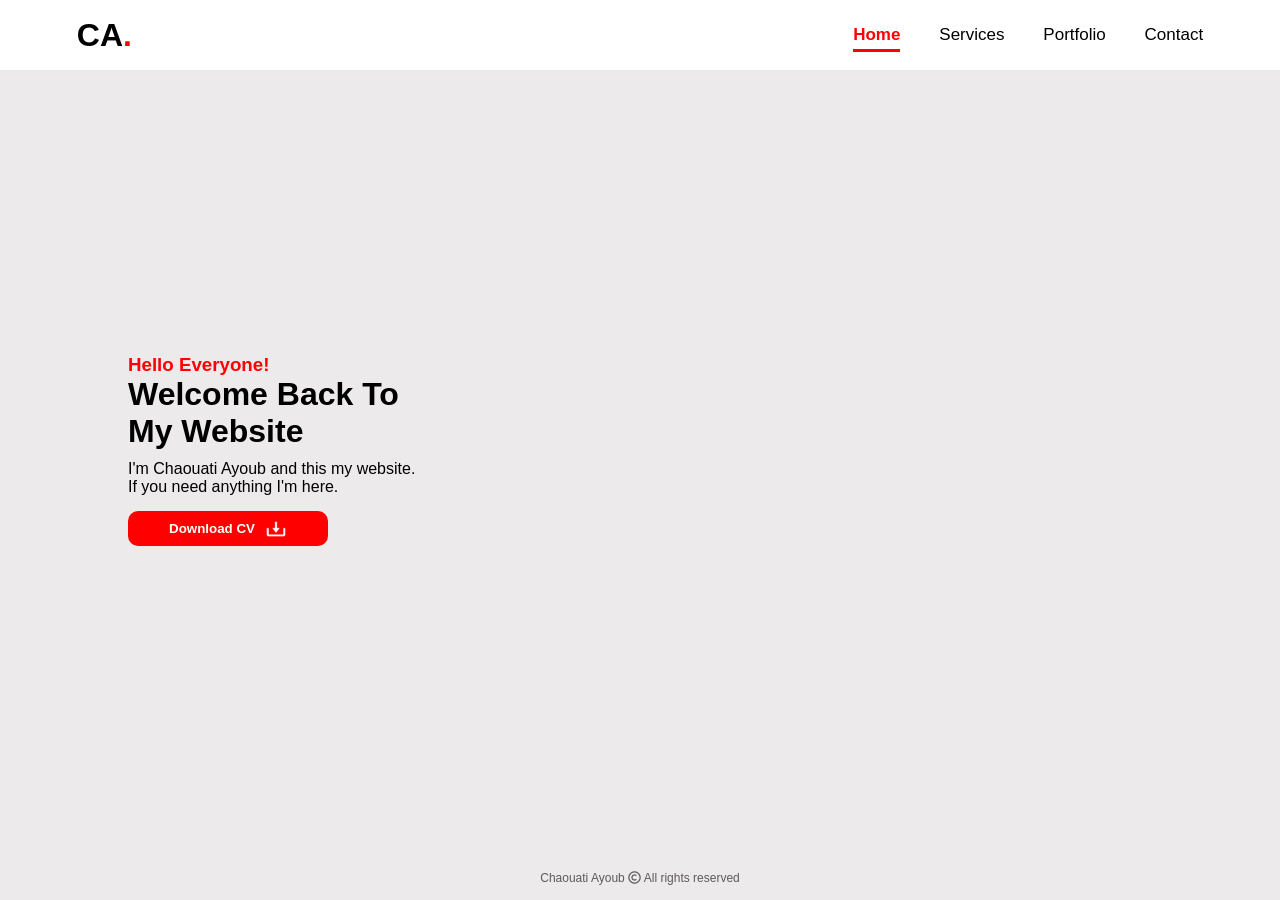
<file: index.html>
<!doctype html>
<html lang="en">
  <head>
    <meta charset="UTF-8" />
    <meta name="viewport" content="width=device-width, initial-scale=1.0" />
    <link rel="stylesheet" href="style.css" />
    <title>Chaouati Ayoub</title>
  </head>
  <body>
    <main>
      <div class="logo">
        <h1>CA<span>.</span></h1>
      </div>

      <div class="list">
        <ul>
          <li>
            <a href="#" class="home">Home</a>
          </li>

          <li>
            <a href="services.html">Services</a>
          </li>

          <li>
            <a href="#">Portfolio</a>
          </li>

          <li>
            <a href="contact.html">Contact</a>
          </li>
        </ul>
      </div>
    </main>

    <header>
      <div class="text">
        <h3>Hello Everyone!</h3>
        <h1>Welcome Back To</h1>
        <h1>My Website</h1>
      </div>

      <div class="paragraph">
        <p>I'm Chaouati Ayoub and this my website.</p>
        <p>If you need anything I'm here.</p>
      </div>

      <div class="button">
        <a href="#" download>
          <button>
            Download CV
            <img src="download.png" alt="download logo" />
          </button>
        </a>
      </div>
    </header>

    <footer>
      <p>
        Chaouati Ayoub
        <img src="copyright.png" alt="copyright logo" />
        All rights reserved
      </p>
    </footer>
  </body>
</html>
</file>
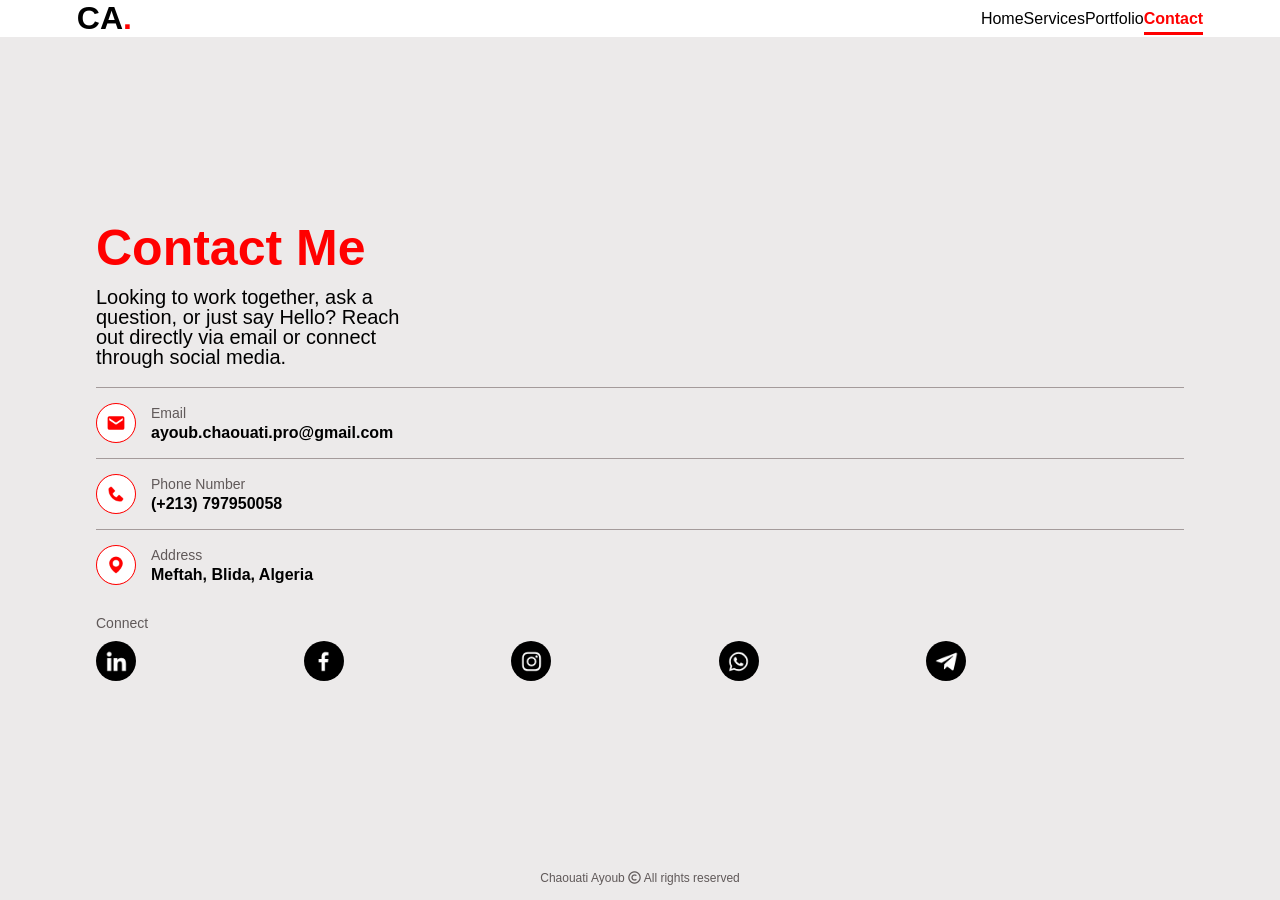
<file: contact.html>
<!doctype html>
<html lang="en">
  <head>
    <meta charset="UTF-8" />
    <meta name="viewport" content="width=device-width, initial-scale=1.0" />
    <link rel="stylesheet" href="contact.css" />
    <title>Chaouati Ayoub</title>
  </head>
  <body>
    <main>
      <div class="logo">
        <h1>CA<span>.</span></h1>
      </div>

      <div class="list">
        <ul>
          <li>
            <a href="index.html">Home</a>
          </li>

          <li>
            <a href="services.html">Services</a>
          </li>

          <li>
            <a href="#">Portfolio</a>
          </li>

          <li>
            <a href="#" class="contact">Contact</a>
          </li>
        </ul>
      </div>
    </main>

    <header>
      <div class="header-content">
        <div class="text-box">
          <div class="text">
            <h1>Contact Me</h1>
          </div>

          <div class="paragraph">
            <p>Looking to work together, ask a</p>
            <p>question, or just say Hello? Reach</p>
            <p>out directly via email or connect</p>
            <p>through social media.</p>
          </div>
        </div>

        <div class="contact-box">
          <div class="email">
            <div class="email-logo">
              <a href="mailto:ayoub.chaouati.pro@gmail.com">
                <img src="email.png" alt="email logo" />
              </a>
            </div>

            <div class="email-info">
              <p>Email</p>
              <h4>ayoub.chaouati.pro@gmail.com</h4>
            </div>
          </div>

          <div class="phone">
            <div class="phone-logo">
              <a href="tel:+213 797950058">
                <img src="phone.png" alt="phone logo" />
              </a>
            </div>

            <div class="phone-info">
              <p>Phone Number</p>
              <h4>(+213) 797950058</h4>
            </div>
          </div>

          <div class="address">
            <div class="address-logo">
              <a href="https://maps.app.goo.gl/9Usiys65Z97kcphy7">
                <img src="address.png" alt="address logo" />
              </a>
            </div>

            <div class="address-info">
              <p>Address</p>
              <h4>Meftah, Blida, Algeria</h4>
            </div>
          </div>

          <div class="connect">
            <p>Connect</p>

            <div class="connect-info">
              <a href="https://www.linkedin.com/in/ayoub-chaouati-1ba2b6362?utm_source=share_via&utm_content=profile&utm_medium=member_android">
                <img src="linkedin.png" alt="Linkedin logo" />
              </a>

              <a href="https://www.facebook.com/ayoub.chaouati.148">
                <img src="facebook.png" alt="Facebook logo" />
              </a>

              <a href="#">
                <img src="instagram.png" alt="Instagram logo" />
              </a>

              <a href="https://wa.me/213797950058">
                <img src="whatsapp.png" alt="Whatsapp logo" />
              </a>

              <a href="https://t.me/Chaouati_ayoub">
                <img src="telegram.png" alt="Telegram logo" />
              </a>
            </div>
          </div>
        </div>
      </div>
    </header>

    <footer>
      <p>
        Chaouati Ayoub
        <img src="copyright.png" alt="copyright logo" />
        All rights reserved
      </p>
    </footer>
  </body>
</html>
</file>
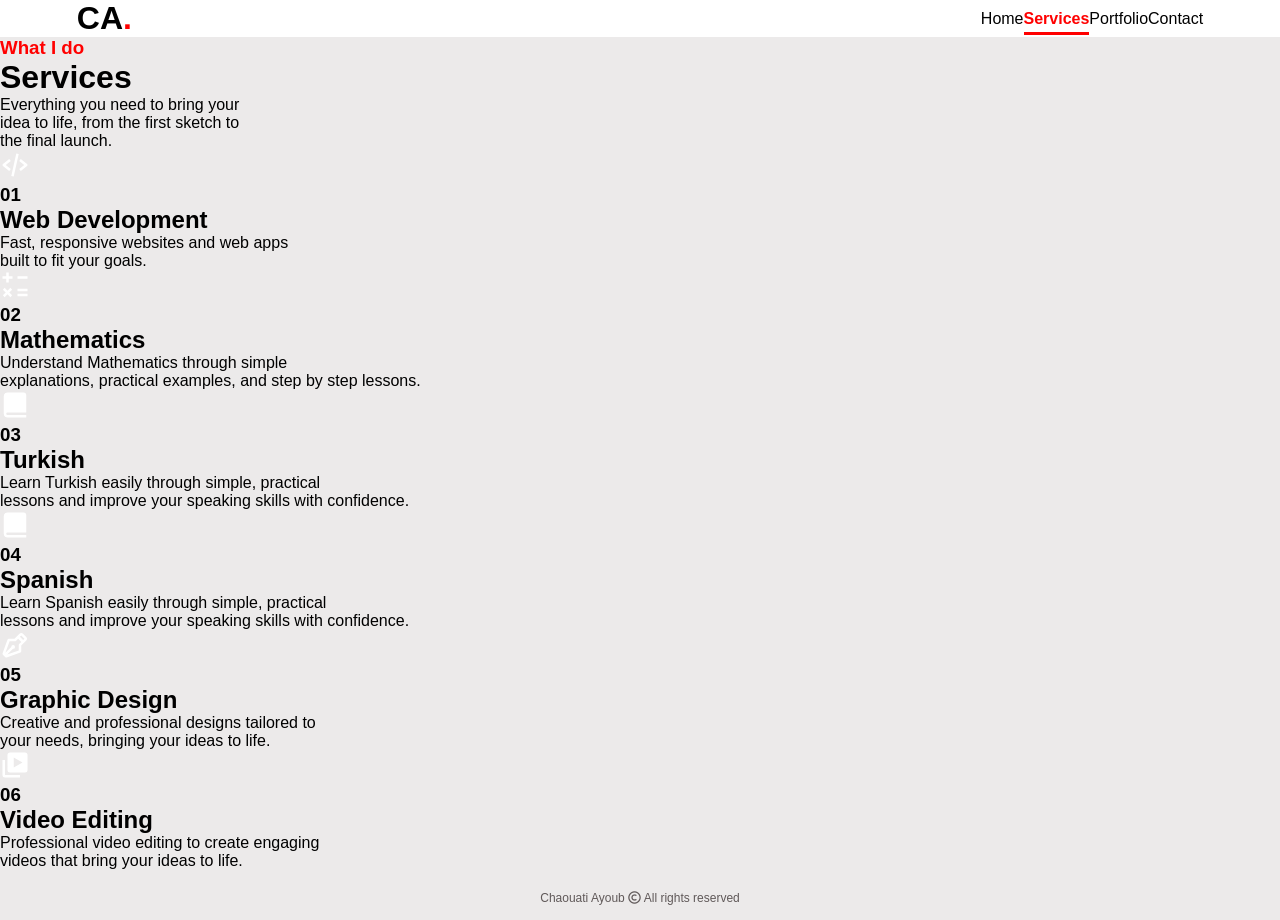
<file: services.html>
<!doctype html>
<html lang="en">
  <head>
    <meta charset="UTF-8" />
    <meta name="viewport" content="width=device-width, initial-scale=1.0" />
    <link rel="stylesheet" href="services.css" />
    <title>Chaouati Ayoub</title>
  </head>
  <body>
    <main>
      <div class="logo">
        <h1>CA<span>.</span></h1>
      </div>

      <div class="list">
        <ul>
          <li>
            <a href="index.html">Home</a>
          </li>

          <li>
            <a href="#" class="services">Services</a>
          </li>

          <li>
            <a href="#">Portfolio</a>
          </li>

          <li>
            <a href="contact.html">Contact</a>
          </li>
        </ul>
      </div>
    </main>

    <header>
      <div class="title">
        <h3>What I do</h3>
        <h1>Services</h1>
      </div>

      <div class="paragraph">
        <p>Everything you need to bring your</p>
        <p>idea to life, from the first sketch to</p>
        <p>the final launch.</p>
      </div>

      <div class="services-box">
        <div class="web-development">
          <div class="logo">
            <div class="picture">
              <img src="web-development.png" alt="web logo" />
            </div>

            <h3>01</h3>
          </div>

          <div class="text">
            <h2>Web Development</h2>

            <div class="paragraph">
              <p>Fast, responsive websites and web apps</p>
              <p>built to fit your goals.</p>
            </div>
          </div>
        </div>

        <div class="mathematics">
          <div class="logo">
            <div class="picture">
              <img src="math.png" alt="mathematics logo" />
            </div>

            <h3>02</h3>
          </div>

          <div class="text">
            <h2>Mathematics</h2>

            <div class="paragraph">
              <p>Understand Mathematics through simple</p>
              <p>explanations, practical examples, and step by step lessons.</p>
            </div>
          </div>
        </div>

        <div class="turkish">
          <div class="logo">
            <div class="picture">
              <img src="language.png" alt="turkish logo" />
            </div>

            <h3>03</h3>
          </div>

          <div class="text">
            <h2>Turkish</h2>

            <div class="paragraph">
              <p>Learn Turkish easily through simple, practical</p>
              <p>lessons and improve your speaking skills with confidence.</p>
            </div>
          </div>
        </div>

        <div class="spanish">
          <div class="logo">
            <div class="picture">
              <img src="language.png" alt="spanish logo" />
            </div>

            <h3>04</h3>
          </div>

          <div class="text">
            <h2>Spanish</h2>

            <div class="paragraph">
              <p>Learn Spanish easily through simple, practical</p>
              <p>lessons and improve your speaking skills with confidence.</p>
            </div>
          </div>
        </div>

        <div class="graphic-design">
          <div class="logo">
            <div class="picture">
              <img src="graphic-design.png" alt="graphic design logo" />
            </div>

            <h3>05</h3>
          </div>

          <div class="text">
            <h2>Graphic Design</h2>

            <div class="paragraph">
              <p>Creative and professional designs tailored to</p>
              <p>your needs, bringing your ideas to life.</p>
            </div>
          </div>
        </div>

        <div class="video-editing">
          <div class="logo">
            <div class="picture">
              <img src="video-editing.png" alt="video editing logo" />
            </div>

            <h3>06</h3>
          </div>

          <div class="text">
            <h2>Video Editing</h2>

            <div class="paragraph">
              <p>Professional video editing to create engaging</p>
              <p>videos that bring your ideas to life.</p>
            </div>
          </div>
        </div>
      </div>
    </header>

    <footer>
        <p>
            Chaouati Ayoub
            <img src="copyright.png" alt="copyright logo">
            All rights reserved
        </p>
    </footer>
  </body>
</html>
</file>
<file: style.css>
* {
  margin: 0;
  padding: 0;
  font-family: "poppins", sans-serif;
  box-sizing: border-box;
}

body {
  background-color: rgb(236, 234, 234);
}

main {
  display: flex;
  justify-content: space-between;
  align-items: center;
  background-color: white;
  padding: 0px 6%;
}

main .logo h1 span {
  color: red;
}

main .list ul {
  display: flex;
  justify-content: space-between;
  align-items: center;
  list-style: none;
}

main .list ul li a {
  text-decoration: none;
  color: black;
  transition: all ease 0.5s;
}

main .list ul li a:hover {
  color: red;
  border-bottom: 3px solid red;
  padding-bottom: 5px;
}

main .list ul li .home {
  color: rgb(255, 1, 1);
  font-weight: 600;
  border-bottom: 3px solid red;
  padding-bottom: 5px;
}

header {
  width: 80%;
  position: absolute;
  top: 50%;
  left: 50%;
  transform: translate(-50%, -50%);
}

header .text h3 {
  color: red;
}

header .button a {
  text-decoration: none;
}

header .button a button {
  margin-top: 15px;
  width: 200px;
  height: 35px;
  border: 0;
  border-radius: 10px;
  background-color: rgb(255, 0, 0);
  color: white;
  font-weight: 600;
  display: flex;
  justify-content: center;
  align-items: center;
  padding: 0 3%;
  transition: all ease 0.3s;
}

header .button a button:hover {
  width: 220px;
  height: 40px;
}

header .button a button img {
  width: 22px;
  height: 22px;
  margin-left: 10px;
}

header .text {
  margin-bottom: 10px;
}

@media (max-width: 600px) {
  main {
    height: 50px;
  }

  main .list ul {
    width: 240px;
  }

  main .list ul li a {
    font-size: 14px;
  }

  header .text h3{
    font-size: 22px;
  }

  header .text h1{
    font-size: 32px;
  }

  header .paragraph p{
    font-size: 17px;
  }
}

@media (min-width: 601px) and (max-width: 768px) {
  main {
    height: 60px;
  }
  
  main .list ul {
    width: 300px;
  }
}

@media (min-width: 769px) and (max-width: 992px) {
  main{
    height: 70px;
  }
  
  main .list ul {
    width: 350px;
  }

  main .list ul li a {
    font-size: 17px;
  }
}

@media (min-width: 993px) and (max-width: 1200px){
  main{
    height: 70px;
  }
  
  main .list ul {
    width: 350px;
  }

  main .list ul li a {
    font-size: 17px;
  }
}

@media (min-width: 1201px){
  main{
    height: 70px;
  }
  
  main .list ul {
    width: 350px;
  }

  main .list ul li a {
    font-size: 17px;
  }
}

footer {
  position: absolute;
  bottom: 0;
  left: 0;
  right: 0;
}

footer p {
  display: flex;
  justify-content: center;
  align-items: center;
  font-size: 12px;
  color: rgb(96, 89, 89);
  margin-top: -30px;
}

footer p img {
  width: 15px;
  height: 15px;
  margin: 0 2px;
}
</file>
<file: contact.css>
* {
  margin: 0;
  padding: 0;
  font-family: "poppins", sans-serif;
  box-sizing: border-box;
}

body {
  background-color: rgb(236, 234, 234);
}

main {
  display: flex;
  justify-content: space-between;
  align-items: center;
  background-color: white;
  padding: 0px 6%;
}

main .logo h1 span {
  color: red;
}

main .list ul {
  display: flex;
  justify-content: space-between;
  align-items: center;
  list-style: none;
}

main .list ul li a {
  text-decoration: none;
  color: black;
  transition: all ease 0.5s;
}

main .list ul li a:hover {
  color: red;
  border-bottom: 3px solid red;
  padding-bottom: 5px;
}

main .list ul li .contact {
  color: rgb(255, 1, 1);
  font-weight: 600;
  border-bottom: 3px solid red;
  padding-bottom: 5px;
}

header .header-content {
  width: 85%;
  position: absolute;
  top: 50%;
  left: 50%;
  transform: translate(-50%, -50%);
}

header .header-content .contact-box {
    margin-top: 20px;
}

header .header-content .contact-box .email,
header .header-content .contact-box .phone,
header .header-content .contact-box .address{
  display: flex;
  align-items: center;
  padding-top: 15px;
}

header .header-content .contact-box .email .email-logo a,
header .header-content .contact-box .phone .phone-logo a,
header .header-content .contact-box .address .address-logo a{
  width: 40px;
  height: 40px;
  border-radius: 50%;
  display: grid;
  background-color: white;
  border: 1px solid red;
  transition: all ease 1s;
}

header .header-content .contact-box .email .email-logo a:hover,
header .header-content .contact-box .phone .phone-logo a:hover,
header .header-content .contact-box .address .address-logo a:hover{
  background-color: rgba(255, 0, 0, 0.2);
  border: 0;
}

header .text-box .text h1 {
  color: red;
  font-size: 50px;
  margin-bottom: 10px;
}

header .text-box .paragraph p {
  font-size: 20px;
  line-height: 20px;
}

header .contact-box img {
  width: 20px;
  height: 20px;
  margin: auto;
}

header .contact-box .email{
  border-top: 1px solid rgb(164, 155, 155);
}

header .contact-box .email a,
header .contact-box .phone a,
header .contact-box .address a{
  display: grid;
}

header .contact-box .email a img{
  margin: auto;
}

header .contact-box .email .email-info {
  margin-left: 15px;
  line-height: 20px;
}

header .contact-box .phone {
  margin: 15px 0;
  border-top: 1px solid rgb(164, 155, 155);
}

header .contact-box .phone .phone-info {
  margin-left: 15px;
  line-height: 20px;
}

header .contact-box .address {
  margin-bottom: 15px;
  border-top: 1px solid rgb(164, 155, 155);
}

header .contact-box .email .email-logo,
header .contact-box .phone .phone-logo,
header .contact-box .address .address-logo{
  width: 40px;
  height: 40px;
  border-radius: 50%;
  display: grid;
  background-color: rgba(255, 0, 0, 0.2);
}

header .contact-box .address .address-info {
  margin-left: 15px;
  line-height: 20px;
}

header .contact-box p {
  color: rgb(96, 89, 89);
  font-size: 14px;
}

header .contact-box .connect{
  margin-top: 30px;
}

header .contact-box .connect p{
  margin-bottom: 10px;
}

header .contact-box .connect .connect-info{
  display: flex;
  justify-content: space-between;
  align-items: center;
  width: 80%;
}

header .contact-box .connect .connect-info a {
  text-decoration: none;
  background-color: rgb(0, 0, 0);
  border-radius: 50%;
  width: 40px;
  height: 40px;
  display: grid;
  transition: all ease 1s;
}

header .contact-box .connect .connect-info a:hover {
  background-color: rgb(255, 0, 0);
}

header .contact-box .connect .connect-info a img {
  width: 25px;
  height: 25px;
  margin: auto;
}

footer {
  position: absolute;
  bottom: 0;
  left: 0;
  right: 0;
}

footer p {
  display: flex;
  justify-content: center;
  align-items: center;
  font-size: 12px;
  color: rgb(96, 89, 89);
  margin-top: -30px;
}

footer p img {
  width: 15px;
  height: 15px;
  margin: 0 2px;
}

@media (max-width: 600px) {
  main {
    height: 50px;
  }

  main .list ul {
    width: 240px;
  }

  main .list ul li a {
    font-size: 14px;
  }

  header .text-box .text h1 {
    font-size: 50px;
  }

  header .text-box .paragraph p {
    font-size: 20px;
    line-height: 23px;
  }
}
</file>
<file: services.css>
* {
  margin: 0;
  padding: 0;
  font-family: "poppins", sans-serif;
  box-sizing: border-box;
}

body {
  background-color: rgb(236, 234, 234);
}

main {
  display: flex;
  justify-content: space-between;
  align-items: center;
  background-color: white;
  padding: 0px 6%;
}

main .logo h1 span {
  color: red;
}

main .list ul {
  display: flex;
  justify-content: space-between;
  align-items: center;
  list-style: none;
}

main .list ul li a {
  text-decoration: none;
  color: black;
  transition: all ease 0.5s;
}

main .list ul li a:hover {
  color: red;
  border-bottom: 3px solid red;
  padding-bottom: 5px;
}

main .list ul li .services {
  color: rgb(255, 1, 1);
  font-weight: 600;
  border-bottom: 3px solid red;
  padding-bottom: 5px;
}

header .title h3 {
  color: red;
}


footer {
  margin: 50px 0 15px 0;
  bottom: 0;
  left: 0;
  right: 0;
}

footer p {
  display: flex;
  justify-content: center;
  align-items: center;
  font-size: 12px;
  color: rgb(96, 89, 89);
  margin-top: -30px;
}

footer p img {
  width: 15px;
  height: 15px;
  margin: 0 2px;
}

@keyframes appear {
  from{
    opacity: 0;
    scale: 0.5;
  }
  to{
    opacity: 1;
    scale: 1;
  }
}

header .services-box{
  animation: appear linear;
  animation-timeline: view();
  animation-range: entry 55%;
}


@media (max-width: 600px) {
  main {
    height: 50px;
  }

  main .list ul {
    width: 240px;
  }

  main .list ul li a {
    font-size: 14px;
  }


  header .title{
    margin-top: 40px;
  }

  header .title h1{
    font-size: 50px;
  }

  header .paragraph p{
    font-size: 20px;
    color: rgb(44, 42, 42);
  }

  header .title,
  header .paragraph{
    margin-left: 6%;
  }

  header .services-box{
    display: grid;
    place-items: center;
    margin-top: 30px;
  }

  header .services-box .web-development,
  header .services-box .mathematics,
  header .services-box .turkish,
  header .services-box .spanish,
  header .services-box .graphic-design,
  header .services-box .video-editing{
    width: 88%;
    height: 200px;
    background-color: white;
    border: 1px solid red;
    border-radius: 20px;
    margin-bottom: 20px;
    transition: all ease 1s;
  }

  header .services-box .web-development:hover,
  header .services-box .mathematics:hover,
  header .services-box .turkish:hover,
  header .services-box .spanish:hover,
  header .services-box .graphic-design:hover,
  header .services-box .video-editing:hover{
    background-color: black;
    border: 0;
  }

  header .services-box .web-development .text,
  header .services-box .mathematics .text,
  header .services-box .turkish .text,
  header .services-box .spanish .text,
  header .services-box .graphic-design .text,
  header .services-box .video-editing .text{
    color: white;
  }

  header .services-box .web-development .text h2,
  header .services-box .mathematics .text h2,
  header .services-box .turkish .text h2,
  header .services-box .spanish .text h2,
  header .services-box .graphic-design .text h2,
  header .services-box .video-editing .text h2{
    margin: 20px 0 15px 5%;
  }

  header .services-box .web-development .text .paragraph p,
  header .services-box .mathematics .text .paragraph p,
  header .services-box .turkish .text .paragraph p,
  header .services-box .spanish .text .paragraph p,
  header .services-box .graphic-design .text .paragraph p,
  header .services-box .video-editing .text .paragraph p{
    color: white;
    font-size: 14px;
    line-height: 23px;
  }

  header .services-box .web-development .logo,
  header .services-box .mathematics .logo,
  header .services-box .turkish .logo,
  header .services-box .spanish .logo,
  header .services-box .graphic-design .logo,
  header .services-box .video-editing .logo{
    display: flex;
    justify-content: space-between;
    align-items: center;
    margin: 0 5%;
    padding-top: 10px;
  }

  header .services-box .web-development .logo .picture,
  header .services-box .mathematics .logo .picture,
  header .services-box .turkish .logo .picture,
  header .services-box .spanish .logo .picture,
  header .services-box .graphic-design .logo .picture,
  header .services-box .video-editing .logo .picture{
    display: grid;
    background-color: red;
    width: 45px;
    height: 45px;
    border-radius: 50%;
  }

  header .services-box .web-development .logo .picture img,
  header .services-box .mathematics .logo .picture img,
  header .services-box .turkish .logo .picture img,
  header .services-box .spanish .logo .picture img,
  header .services-box .graphic-design .logo .picture img,
  header .services-box .video-editing .logo .picture img{
    margin: auto;
  }

  header .services-box .web-development .logo h3,
  header .services-box .mathematics .logo h3,
  header .services-box .turkish .logo h3,
  header .services-box .spanish .logo h3,
  header .services-box .graphic-design .logo h3,
  header .services-box .video-editing .logo h3{
    color: white;
  }
}
</file>
